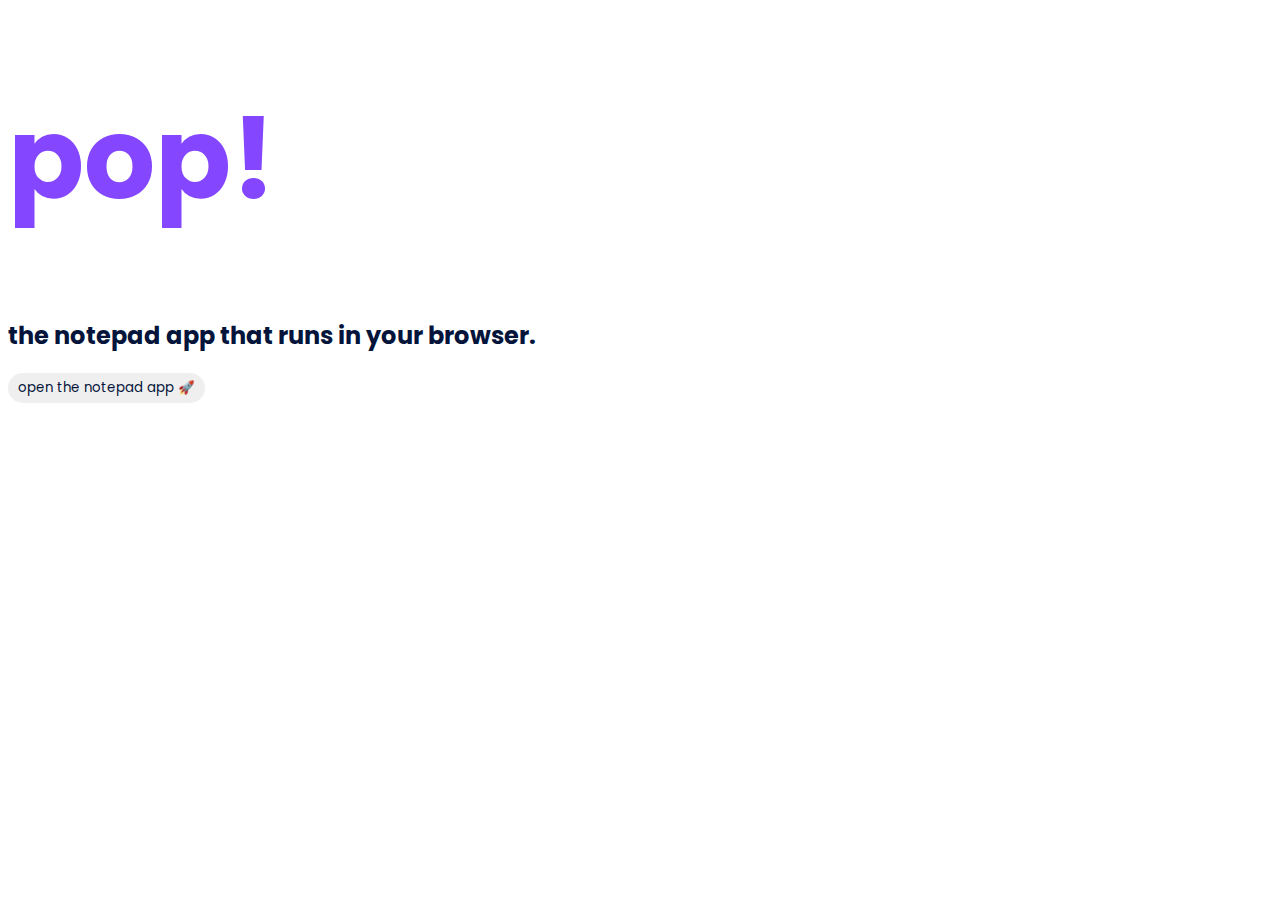
<file: index.html>
<!DOCTYPE html>
<html lang="en">
<head>
    <link rel="stylesheet" href="style.css">
    <meta charset="UTF-8">
    <meta name="viewport" content="width=device-width, initial-scale=1.0">
    <title>pop!</title>
</head>
<body>
        <h1 style="color:rgb(132, 71, 255); font-size:7rem;">pop!</h1>
        <h2>the notepad app that runs in your browser.</h2>
        <a href="app.html"><button>open the notepad app 🚀</button></a>
        <br><br><br><br><br><br><br><br><br><br>
        <center>
        </center>
</body>
</html>
</file>
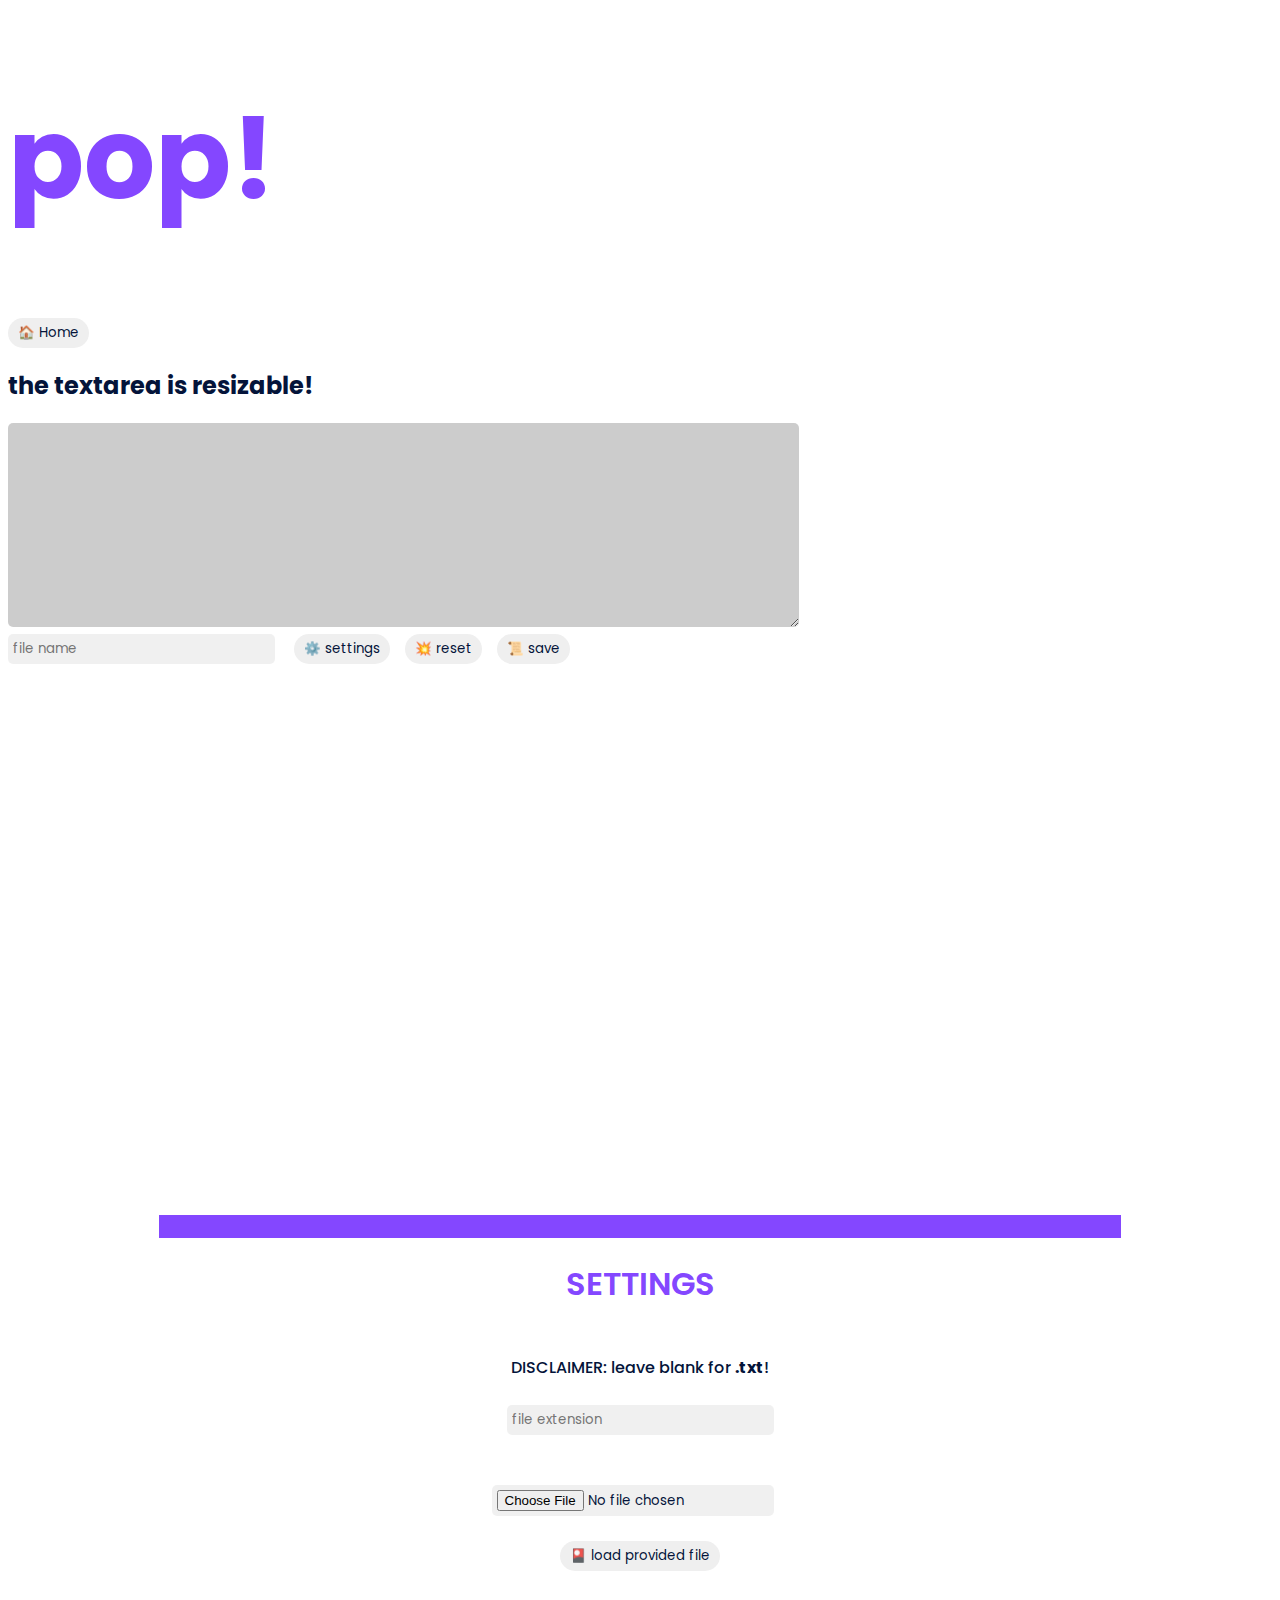
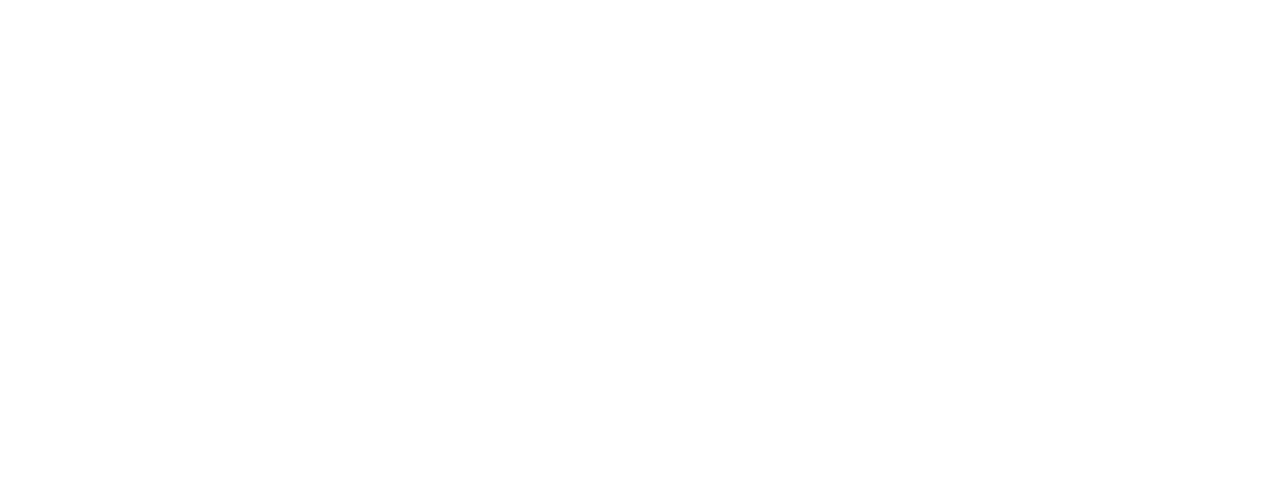
<file: app.html>
<!DOCTYPE html>
<html lang="en">
<head>
    <link rel="stylesheet" href="style.css">
    <meta charset="UTF-8">
    <meta name="viewport" content="width=device-width, initial-scale=1.0">
    <title>pop!</title>
</head>
<body>
    <script>
        function download(data, filename, type) {
            var type = document.getElementById("fileext").value;
            var filename = document.getElementById("filename").value;
            var data = document.getElementById("textarea").value;
            var file = new Blob([data], {type: type});
            if (window.navigator.msSaveOrOpenBlob) // IE10+
                window.navigator.msSaveOrOpenBlob(file, filename);
            else { // Others
                var a = document.createElement("a"),
                        url = URL.createObjectURL(file);
                a.href = url;
                if (type != "") {
                    a.download = (filename + "." + type);
                } else {
                    a.download = (filename + ".txt");

                }
                document.body.appendChild(a);
                a.click();
                setTimeout(function() {
                    document.body.removeChild(a);
                    window.URL.revokeObjectURL(url);  
                }, 0); 
            }
        }
        function resettextarea() {
            document.getElementById("textarea").value = null;
        }
        function settings() {
            location = ('app.html#settings')
        }
        function loadfile() {
            document.getElementById("textarea").value = document.getElementById('openfile').value;
        }
             </script>
        <h1 style="color:rgb(132, 71, 255); font-size:7rem;">pop!</h1><a href="index.html" style="margin-right:15px"><button>🏠 Home</button></a>
        <h2>the textarea is resizable!</h2>
        <textarea name="" id="textarea" cols="68" rows="10"></textarea>
        <br>
        <input type="text" placeholder="file name" style="margin-right:19px;" id="filename"><button style="margin-right:15px;" onclick="settings()">⚙️ settings</button><button style="margin-right:15px;" onclick="resettextarea()">💥 reset</button><button onclick="download()">📜 save</button>
        <br><br><br><span id="reset"></span>
        <br><br><br><br><br><br><br><br><br><br><br><br><br><br><br><br><br><br><br><br>
        <center>
            <span style="background-color:rgb(132, 71, 255); padding-left:958px; color:rgb(132, 71, 255);">.</span>
        <h1 style="color:rgb(132, 71, 255); font-weight:600;" id="settings">SETTINGS</h1>
        <br>DISCLAIMER: leave blank for <b>.txt</b>!
        <br><br><input type="text" id="fileext" placeholder="file extension">
        <br><br><br><input type="file" id="openfile" style="margin-right:15px;"><br><br><button onclick="loadfile()">🎴 load provided file</button>
        </center>
        <br><br><br><br><br><br><br><br><br><br><br><br><br><br><br><br><br><br><br><br>
</body>
</html>
</file>
<file: style.css>
@import url('https://fonts.googleapis.com/css2?family=Poppins:wght@500&display=swap');
@import url('https://fonts.googleapis.com/css2?family=Poppins:wght@700&display=swap');

html {
    scroll-behavior:smooth;
}
body {
    font-family:'Poppins',sans-serif;
    color:#04143a;
    font-weight:500;
    background-color:white;
}
input {
    font-family:'Poppins',sans-serif;
    color:#04143a;
    border-radius:5px;
    border:none;
    background-color:rgba(0, 0, 0, 0.060);
    padding:5px;
    transition:ease all 0.5s;
    outline:none;
}
button {
    font-family:'Poppins',sans-serif;
    color:#04143a;
    background-color:rgba(0, 0, 0, 0.0.060);
    outline:none;
    padding-right:10px;
    border-radius:20px;
    padding-left:10px;
    padding-top:5px;
    padding-bottom:5px;
    border:none;
    transition:ease all 0.3s;
}
button:hover {
    background-color:rgba(0, 0, 0, 0.2);
}
textarea {
    border:none;
    outline:none;
    border-radius:5px;
    transition:ease all 0.3s;
    background-color:rgba(0, 0, 0, 0.2);
    font-family:'Poppins',sans-serif;
}
textarea:focus {
    background-color:rgba(0, 0, 0, 0.1);
}
h1 {
    font-family:'Poppins', sans-serif;
    font-weight:700;
}
</file>
